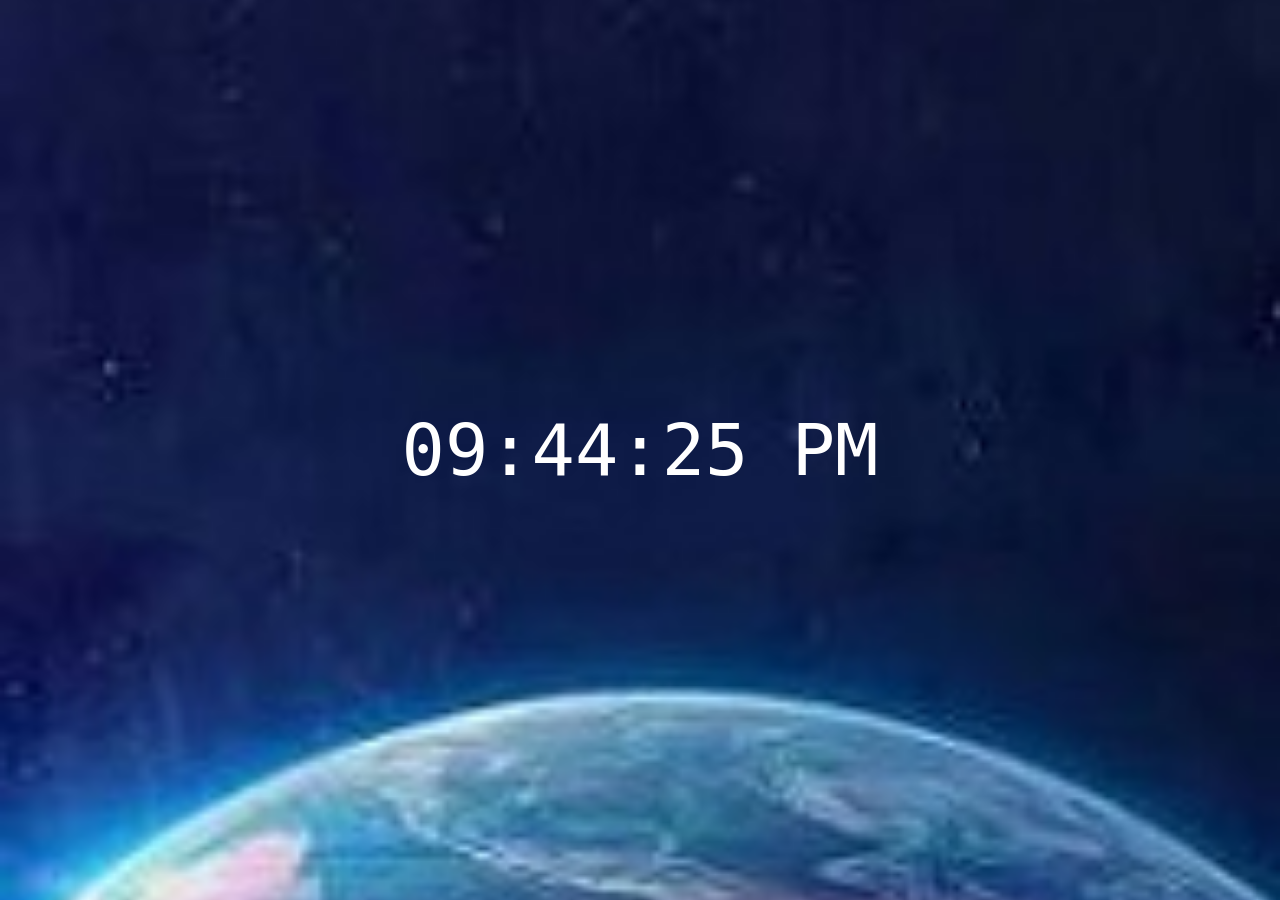
<file: index.html>
<!DOCTYPE html>
<html lang="en">
<head>
    <meta charset="UTF-8">
    <meta name="viewport" content="width=device-width, initial-scale=1.0">
    <title>Document</title>
    <link rel="stylesheet" href="Timer.css">
</head>
<body>

<div id="Clock-container">

    <div id="clock">00:00:00</div>

</div>

    <script src="Timer.js"></script>
</body>
</html>
</file>
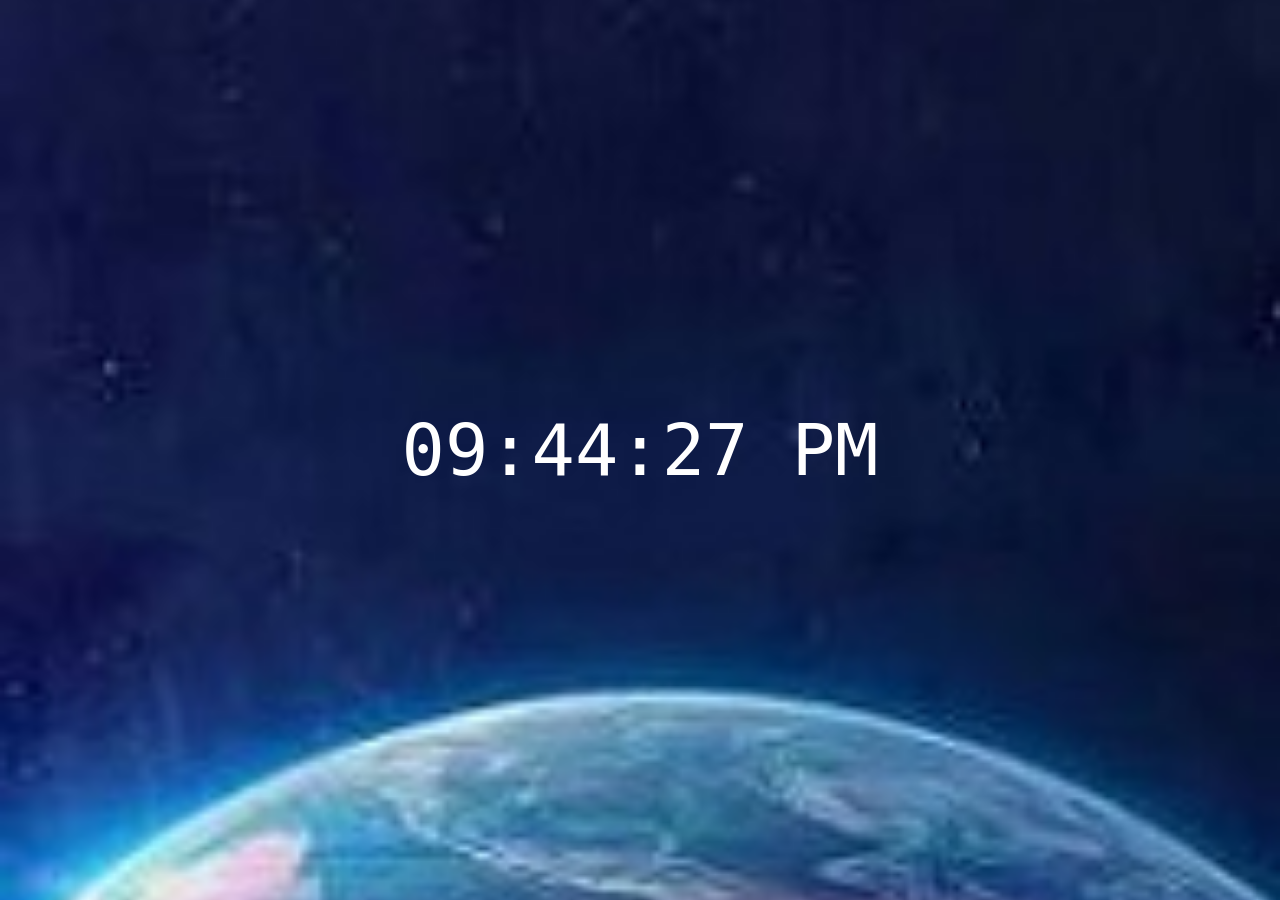
<file: Timer.html>
<!DOCTYPE html>
<html lang="en">
<head>
    <meta charset="UTF-8">
    <meta name="viewport" content="width=device-width, initial-scale=1.0">
    <title>Document</title>
    <link rel="stylesheet" href="Timer.css">
</head>
<body>

<div id="Clock-container">

    <div id="clock">00:00:00</div>

</div>

    <script src="Timer.js"></script>
</body>
</html>
</file>
<file: Timer.css>
body{
    margin: 0;
    background-image: url(images/space.jpg);
    background-position: center;
background-repeat: no-repeat;
background-size: cover;
background-attachment: fixed;

}

#Clock-container{
    display: flex;
    justify-content: center;
    
    height:  100vh;
    align-items: center;
}


#clock{
    color: white;
    font-family: monospace;
    font-size: 4.5rem;
    text-align: center;
    width: 100%;
}
</file>
